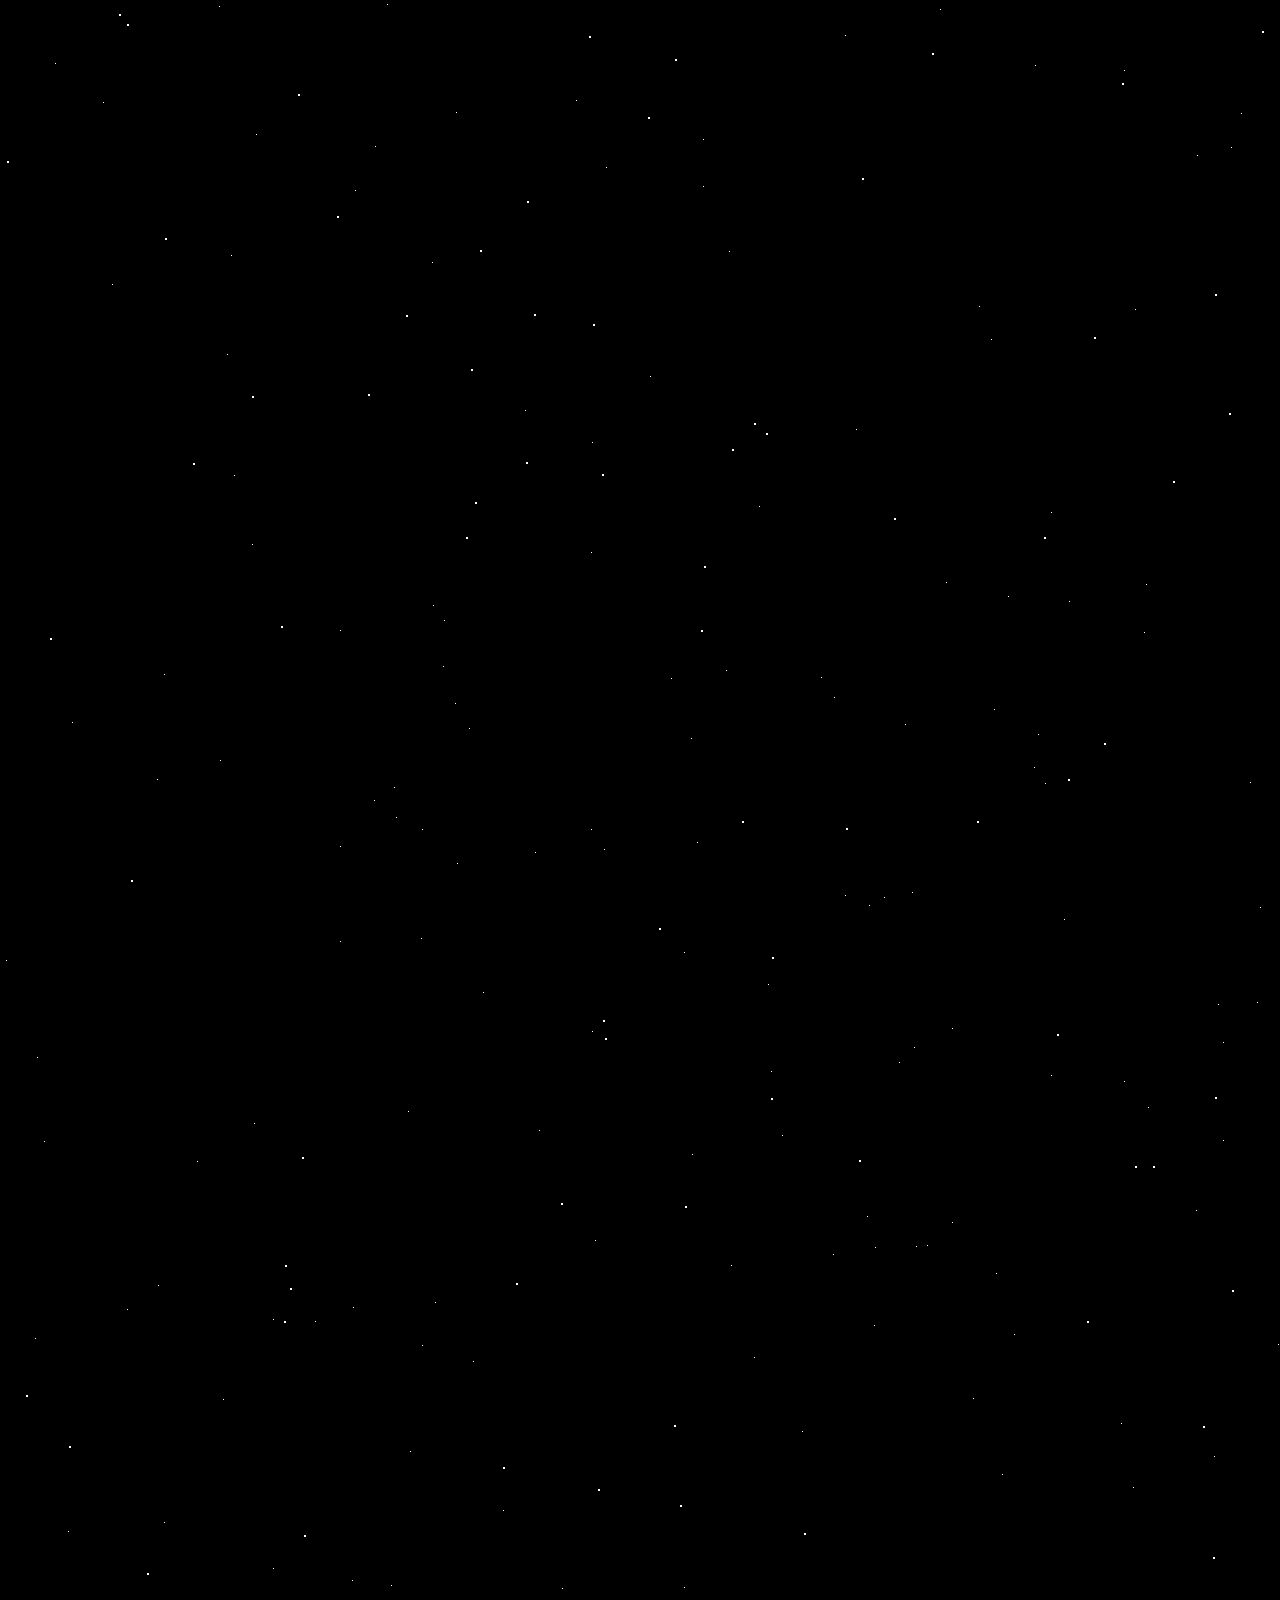
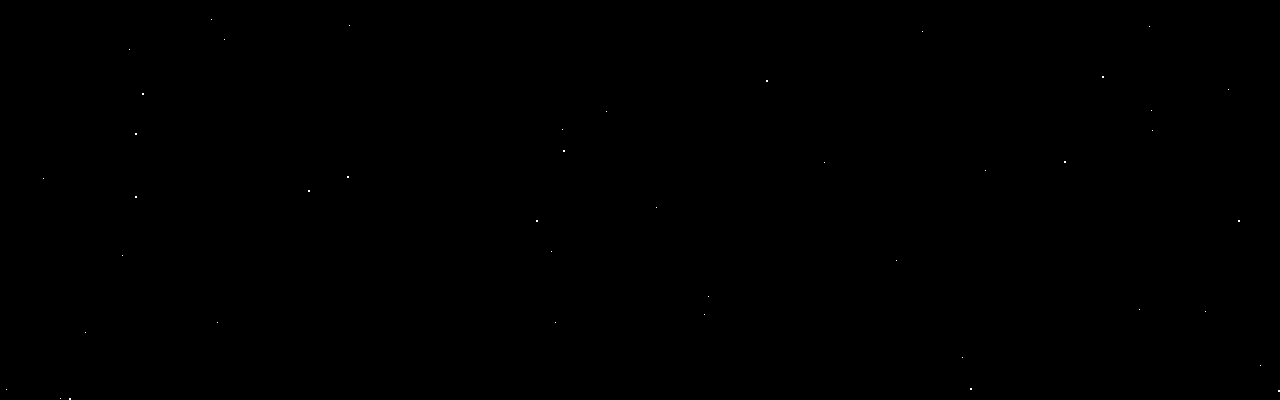
<file: index.html>
<!DOCTYPE html>
<!--/
	Project: 				Create a HTML motion page using css and javascript 
									to replicate the famous introductory crawler from the Star Wars Franchise.
	Created by: 		Raymond Anderson.
	Date Started: 	December 2018.
/-->
<html lang="en">
	<head>
		<meta charset="utf-8">
		<!--/ Force page to auto-refreshevery 90 seconds. /-->
		<meta http-equiv="refresh" content="90">
		<title>CSS Controlled Crawler</title>
		<link rel="stylesheet" href="./styles/index.css" type="text/css" />
	  <!--/ Free Star Wars font style provided courtesy of https://fonts2u.com/starwars.font /-->
	  <link rel="stylesheet" href="./font/STARWARS/stylesheet.css" type="text/css" />
	  <link href="https://fonts.googleapis.com/css?family=Russo+One" rel="stylesheet">
	  <link href="https://fonts.googleapis.com/css?family=Karla" rel="stylesheet">
  </head>
  <!--/ Set the stage. /-->
  <body>
	  <!--/ Assign the audio rules. /-->
	  <audio preload="auto" autoplay>
		  <!--/

			Audio provided for free courtesy of https://archive.org/details/StarWarsThemeSongByJohnWilliams

			** Some browsers require authorization in settings for autoplay to work correctly **

		/-->
			<source src="./media/Star.Wars.Intro.mp3" type="audio/mp3" />
		</audio>
		<div id="intro">
			<!--/ Insert the only text displayed directly from the HTML code. /-->
			<p class="intro"> A long time ago in a galaxy far,<br />far away. . . .</p>
		</div>
		<!--/ Create the placeholders called by javasccript. /-->
    <div id="scene">
      <div id="crawl">
        <h4 id="episode"></h4>
        <h3 id="title"></h3>
        <p id="contentA"></p>
        <p id="contentB"></p>
        <p id="contentC"></p>
      </div>
    </div>
    <!--/ SVG code generated from a png file, by an application "Sketch" for OSx. /-->
    <svg width="634px" height="273px" viewbox="0 0 634 273">
      <title>StarWarsLogo</title>
      <desc>Created with Sketch.</desc>
      <defs></defs>
      <g id="Page-1" stroke="none" stroke-width="1" fill="none" fill-rule="evenodd">
        <g id="Desktop" fill="#FFE81F" fill-rule="nonzero">
          <g id="logo" transform="translate(-1.000000, 0.000000)">
            <path d="M119.718,148.207 L128.388,173.668 C133.079,187.436 137.267,198.447 137.813,198.447 C137.822,198.447 137.83,198.443 137.837,198.437 C138.437,197.907 155.407,148.626 155.407,148.626 L188.297,148.626 L148.617,264.245 L125.757,264.245 C125.757,264.245 101.357,193.774 101.457,193.506 L75.987,263.357 L53.357,263.357 L14.177,148.206 L46.907,148.228 C46.907,148.228 64.836,199.049 65.075,199.049 C65.076,199.049 65.076,199.048 65.077,199.047 L82.967,148.206 L119.718,148.206 L119.718,148.207 Z M3.003,140.2 L6.604,150.784 L45.784,265.933 L47.629,271.357 L53.358,271.357 L75.988,271.357 L81.586,271.357 L83.504,266.097 L101.189,217.597 C102.713,222.031 104.36,226.81 106.007,231.585 C112.096,249.24 118.198,266.862 118.198,266.862 L120.062,272.245 L125.758,272.245 L148.618,272.245 L154.33,272.245 L156.184,266.842 L195.864,151.224 L199.501,140.626 L188.297,140.626 L155.407,140.626 L149.701,140.626 L147.843,146.022 C144.869,154.657 140.922,166.053 137.547,175.698 C137.038,174.235 136.508,172.697 135.96,171.087 L127.291,145.627 L125.445,140.206 L119.718,140.206 L82.968,140.206 L77.302,140.206 L75.421,145.551 L64.968,175.257 C61.515,165.551 57.512,154.24 54.452,145.566 L52.57,140.232 L46.913,140.228 L14.183,140.207 L3.003,140.2 Z"
              id="Shape1"></path>
            <path d="M626.258,147.758 L626.183,178.063 C626.183,178.063 593.54,177.954 576.944,177.954 C571.423,177.954 567.678,177.967 567.5,177.999 C564.64,178.52 562.819,184.601 563.63,187.27 C564.029,188.62 567.021,193.03 570.26,197.08 C573.489,201.131 578.8,207.761 582.04,211.809 C590.359,222.19 591.5,224.239 592.269,230.2 C593.519,239.881 588.94,250.36 580.44,257.27 C571.922,264.2 572.295,264.249 509.057,264.249 C508.141,264.249 507.222,264.249 506.28,264.249 C467.82,264.239 447.48,263.92 444.519,263.26 C439.259,262.07 430.879,255.23 408.729,233.98 C400.762,226.344 393.42,219.658 393.043,219.656 C393.033,219.656 393.028,219.662 393.028,219.672 L392.767,264.251 L356.868,264.092 L356.647,149.112 L401.918,149.112 L436.708,149.112 C460.838,149.983 477.168,174.022 473.918,189.352 C473.178,192.831 471.298,197.873 469.737,200.552 C466.527,206.052 458.357,213.112 451.726,216.143 C449.277,217.251 447.277,218.541 447.277,219.001 C447.277,220.711 455.338,228.65 458.357,229.911 C460.936,230.99 468.447,231.23 501.567,231.23 C505.449,231.23 508.975,231.232 512.175,231.232 C545.468,231.232 543.793,230.992 546.365,225.491 C548.166,221.661 546.796,219.371 534.126,205.101 C518.075,189.13 519.756,181.48 519.646,175.83 C519.417,169.06 524.748,147.761 552.458,147.761 L626.258,147.758 Z M411.188,200.878 C426.558,200.878 429.678,200.639 432.949,199.218 C443.989,194.418 444.579,180.239 433.989,173.947 C431.67,172.566 428.689,172.338 412.029,172.247 L392.75,172.146 C392.909,172.296 392.689,199.716 392.689,199.716 C392.689,199.716 397.518,200.878 411.188,200.878 Z M634.277,139.758 L626.256,139.758 L552.456,139.758 C536.424,139.758 526.941,146.086 521.81,151.395 C513.463,160.028 511.497,170.899 511.648,176.024 C511.656,176.451 511.651,176.889 511.646,177.346 C511.573,185.675 512.8,195.104 528.305,210.592 C531.37,214.044 536.498,219.831 538.436,222.707 C534.198,223.228 523.456,223.228 512.174,223.228 L507.382,223.228 L501.566,223.226 C481.662,223.226 464.878,223.169 461.438,222.49 C460.957,222.176 460.282,221.636 459.54,220.992 C466.417,216.757 473.37,210.193 476.644,204.58 C478.631,201.167 480.822,195.337 481.742,191.012 C483.782,181.387 480.417,169.776 472.741,159.944 C463.785,148.473 450.756,141.61 436.995,141.114 L436.85,141.108 L436.705,141.108 L401.915,141.108 L356.644,141.108 L348.628,141.108 L348.644,149.125 L348.865,264.104 L348.881,272.053 L356.83,272.088 L392.729,272.247 L400.717,272.282 L400.764,264.294 L400.919,237.588 C401.652,238.284 402.41,239.007 403.188,239.753 C427.415,262.993 435.547,269.432 442.75,271.061 C444.729,271.502 448.003,272.233 506.273,272.249 L509.052,272.249 C540.598,272.249 556.432,272.249 565.851,271.339 C576.64,270.296 580.11,267.849 585.312,263.614 L585.485,263.473 C596.17,254.786 601.808,241.643 600.2,229.173 C599.152,221.063 597.006,217.694 588.278,206.805 L585.684,203.565 C582.644,199.766 578.971,195.178 576.509,192.09 C574.523,189.606 572.963,187.401 572.022,185.957 C573.258,185.954 574.863,185.952 576.94,185.952 C593.335,185.952 625.827,186.06 626.153,186.062 L634.161,186.088 L634.181,178.08 L634.256,147.774 L634.277,139.758 Z M400.739,192.586 C400.752,190.565 400.764,188.299 400.777,186.029 C400.787,184.029 400.796,182.025 400.799,180.189 L411.986,180.247 C418.415,180.282 428.089,180.335 429.975,180.87 C432.382,182.331 433.725,184.59 433.579,186.93 C433.499,188.194 432.897,190.518 429.758,191.881 C428.008,192.641 425.218,192.878 411.188,192.878 C406.738,192.878 403.305,192.749 400.739,192.586 Z"
              id="Shape2"></path>
            <path d="M283.908,147.287 L324.198,263.207 L291.368,263.357 L285.918,245.947 L227.218,245.476 L222.038,262.907 L189.538,262.566 L229.318,147.337 L283.908,147.287 Z M257.507,164.283 C257.424,164.616 252.363,178.502 247.285,192.387 C242.165,206.387 237.028,220.387 236.957,220.496 C236.957,220.497 236.956,220.497 236.957,220.497 C236.957,220.497 236.957,220.497 236.957,220.496 C237.093,220.456 255.273,220.416 266.925,220.416 C272.378,220.416 276.4,220.425 276.475,220.445 C276.476,220.449 276.476,220.45 276.476,220.45 C276.476,220.45 276.476,220.449 276.476,220.447 C276.476,220.447 276.476,220.447 276.475,220.445 C276.271,219.916 257.566,164.959 257.507,164.283 C257.508,164.279 257.508,164.277 257.508,164.277 C257.507,164.277 257.507,164.279 257.507,164.283 Z M289.595,139.282 L283.902,139.287 L229.312,139.338 L223.616,139.343 L221.757,144.729 L181.977,259.958 L178.354,270.452 L189.456,270.567 L221.956,270.908 L227.989,270.971 L229.708,265.189 L233.174,253.527 L280.028,253.902 L283.736,265.75 L285.501,271.388 L291.408,271.362 L324.237,271.212 L335.432,271.16 L331.756,260.586 L291.466,144.666 L289.595,139.282 Z M248.472,212.424 C249.987,208.295 252.028,202.714 254.799,195.135 C255.668,192.759 256.463,190.584 257.192,188.59 C257.855,190.546 258.577,192.674 259.361,194.988 C260.007,196.894 262.846,205.258 265.281,212.416 C258.041,212.416 252.591,212.417 248.472,212.424 Z"
              id="Shape3"></path>
            <path d="M297.488,8.928 L297.488,37.528 L240.208,37.528 L240.208,124.998 L206.058,124.998 L206.058,37.458 L139.198,37.648 C131.138,37.648 130.058,44.068 130.058,46.528 C130.058,49.548 132.028,52.568 142.848,66.268 C149.868,75.168 156.318,84.048 157.168,85.988 C161.808,96.668 155.808,113.308 144.878,120.068 C137.088,124.881 138.419,124.999 80.57,124.999 C77.596,124.999 74.474,124.999 71.178,124.999 L8.908,124.999 L8.908,92.869 L106.808,92.869 L109.698,90.859 C111.648,89.499 112.778,87.629 113.208,85.069 C113.808,81.389 113.498,80.909 101.408,67.289 C87.118,51.189 85.608,48.249 86.348,37.969 C87.188,26.239 97.648,9.199 115.928,9.199 L297.488,8.928 Z M305.488,0.916 L297.475,0.928 L115.915,1.198 C105.457,1.198 95.744,5.716 88.573,13.92 C82.759,20.572 78.943,29.349 78.367,37.397 C77.394,50.908 80.504,55.79 95.423,72.599 C99.753,77.476 103.87,82.115 105.244,84.085 C105.222,84.164 105.202,84.215 105.19,84.244 C105.175,84.256 105.152,84.274 105.12,84.296 L104.298,84.868 L8.908,84.868 L0.908,84.868 L0.908,92.868 L0.908,124.998 L0.908,132.998 L8.908,132.998 L71.178,132.998 L76.115,132.998 L80.57,132.998 C109.092,132.998 123.17,132.971 131.464,132.363 C140.954,131.668 143.982,130.04 148.518,127.223 L149.084,126.872 C163.346,118.051 170.696,97.045 164.506,82.798 C162.596,78.44 150.503,63.052 149.13,61.312 C145.334,56.505 139.068,48.572 138.076,46.276 C138.1,46.083 138.147,45.883 138.197,45.744 C138.362,45.702 138.678,45.646 139.198,45.646 L198.058,45.479 L198.058,124.996 L198.058,132.996 L206.058,132.996 L240.208,132.996 L248.208,132.996 L248.208,124.996 L248.208,45.526 L297.488,45.526 L305.488,45.526 L305.488,37.526 L305.488,8.926 L305.488,0.916 Z"
              id="Shape4"></path>
            <path d="M390.548,9.857 L430.728,126.077 L397.958,125.897 L392.638,108.487 L334.199,108.227 L328.978,124.997 L295.609,124.997 L335.348,9.857 L390.548,9.857 Z M343.737,83.478 L383.538,83.428 C383.539,83.428 383.539,83.429 383.539,83.429 C383.675,83.429 364.197,26.228 364.067,26.188 C363.925,26.183 343.288,83.478 343.737,83.478 Z M396.247,1.857 L390.548,1.857 L335.348,1.857 L329.647,1.857 L327.787,7.247 L288.047,122.388 L284.385,132.998 L295.61,132.998 L328.98,132.998 L334.869,132.998 L336.619,127.375 L340.08,116.254 L386.712,116.461 L390.311,128.235 L392.032,133.864 L397.919,133.897 L430.689,134.077 L441.986,134.139 L438.295,123.463 L398.115,7.243 L396.247,1.857 Z M354.851,75.464 C357.319,68.437 360.755,58.807 363.865,50.152 C366.813,58.796 370.074,68.397 372.453,75.442 L354.851,75.464 Z"
              id="Shape5"></path>
            <path d="M503.396,9.857 C529.317,9.857 547.306,10.227 550.766,10.827 C558.766,12.217 565.996,16.487 571.416,23.047 C577.086,29.907 578.386,33.187 579.126,42.587 C580.187,55.857 573.876,67.307 561.426,74.737 C557.796,76.907 554.067,79.017 553.136,79.437 C551.706,80.087 551.897,80.707 554.456,83.707 C556.105,85.637 558.966,88.387 560.806,89.817 L564.166,92.427 L626.246,93.317 L626.855,124.997 L588.794,124.997 C559.355,124.997 549.934,124.727 547.174,123.797 C543.044,122.397 533.105,113.977 512.903,94.757 L498.483,81.037 L498.635,124.997 L461.592,124.997 L461.592,9.857 L503.396,9.857 Z M497.938,61.627 L517.609,61.627 C536.75,61.627 537.348,61.567 540.079,59.517 C544.96,55.857 546.688,52.087 546.17,46.297 C545.64,40.327 543.34,37.217 537.569,34.717 C534.319,33.297 531.188,33.067 515.848,33.067 L497.938,33.067 L497.938,61.627 Z M503.396,1.857 L461.596,1.857 L453.596,1.857 L453.596,9.857 L453.596,124.997 L453.596,132.997 L461.596,132.997 L498.639,132.997 L506.667,132.997 L506.639,124.969 L506.551,99.753 L507.391,100.552 C532.377,124.325 539.747,129.725 544.609,131.373 C548.342,132.632 554.591,132.997 588.797,132.997 L626.858,132.997 L635.012,132.997 L634.856,124.843 L634.247,93.163 L634.099,85.429 L626.365,85.318 L566.963,84.467 L565.718,83.5 C565.322,83.191 564.842,82.783 564.329,82.321 C564.775,82.057 565.183,81.814 565.536,81.604 C580.539,72.651 588.402,58.197 587.105,41.951 C586.242,30.992 584.285,26.055 577.585,17.951 C571.001,9.982 561.964,4.653 552.138,2.946 C546.678,1.999 519.257,1.857 503.396,1.857 Z M505.938,41.067 L515.848,41.067 C529.875,41.067 532.654,41.3 534.366,42.048 C537.616,43.456 537.946,44.139 538.201,47.005 C538.457,49.853 538.104,50.999 535.279,53.117 C535.186,53.186 535.115,53.24 535.056,53.283 C533.191,53.628 526.27,53.628 517.609,53.628 L505.939,53.628 L505.938,41.067 Z"
              id="Shape6"></path>
          </g>
        </g>
      </g>
    </svg>
    <!-- JavaScript Code -->
    <script type="text/javascript">
      // Set the star total constant number.
      const stars = 150;
      // Create a function to generate our star constant.
      function genStars() {
        var setX = 2000;
        var newX = Math.floor(Math.random() * setX);
        var setY = 2000;
        var newY = Math.floor(Math.random() * setY);
        return [newX, newY];
      }
      // Create a loop that individually places each star.
      for (i = 0; i < stars; i++) {
        // Assign the variables calling the star placement function as needed.
        var placeStars = genStars();
        var placeStars2 = genStars();
        var placeStars3 = genStars();
        //  Create the instructions for the first type of star to show.
        var theseStars = document.createElement("nav");
        theseStars.style.top = placeStars[0] + "px";
        theseStars.style.left = placeStars[1] + "px";
        theseStars.className = "star";
        document.body.append(theseStars);
        // Create the instructions for the second type of star to show.
        var theseStars2 = document.createElement("nav");
        theseStars2.style.top = placeStars2[0] + "px";
        theseStars2.style.left = placeStars2[1] + "px";
        theseStars2.className = "star2";
        document.body.append(theseStars2);
        // Create the instructions for the third type of star to show.
        var theseStars3 = document.createElement("nav");
        theseStars3.style.top = placeStars3[0] + "px";
        theseStars3.style.left = placeStars3[1] + "px";
        theseStars3.className = "star3";
        document.body.append(theseStars3);
      }
      // A collection of the various episode introductions.
      var collection = {
        "0": {
          "episode": "EPISODE I",
          "title": "THE PHANTOM MENACE",
          "a": "Turmoil has engulfed the Galactic Republic. The taxation of  trade routes to outlying star systems is in dispute.",
          "b": "Hoping to resolve the matter with a blockade of deadly battleships, the greedy Trade Federation has stopped all shipping to the small planet of Naboo.",
          "c": "alarming chain of events, the Supreme Chancellor has secretly dispatched two Jedi Knights, the guardians of peace and justice in the galaxy, to settle the conflict...."
        },
        "1": {
          "episode": "EPISODE II",
          "title": "ATTACK OF THE CLONES",
          "a": "There is unrest in the Galactic Senate. Several thousand solar systems have declared their intentions to leave the Republic.",
          "b": "This separatist movement, under the leadership of the mysterious Count Dooku, has made it difficult for the limited number of Jedi Knights to maintain peace and order in the galaxy.",
          "c": "Senator Amidala, the former Queen of Naboo, is returning to the Galactic Senate to vote on the critical issue of creating an ARMY OF THE REPUBLIC to assist the overwhelmed Jedi...."
        },
        "2": {
          "episode": "EPISODE III",
          "title": "REVENGE OF THE SITH",
          "a": "War! The Republic is crumbling under attacks by the ruthless Sith Lord, Count Dooku. There are heroes on both sides. Evil is everywhere.",
          "b": "In a stunning move, fiendish droid leader, General Grievous, has swept into the Republic capital and kidnapped Chancellor Palpatine, leader of the Galactic Senate.",
          "c": "As the Separatist Droid Army attempts to flee the besieged capital with their valuable hostage, two Jedi Knights lead a desperate mission to rescue the captive Chancellor...."
        },
        "3": {
          "episode": "EPISODE IV",
          "title": "A NEW HOPE",
          "a": "It is a period of civil war. Rebel spaceships, striking from a hidden base, have won their first victory against the evil Galactic Empire.",
          "b": "During the battle, Rebel spies managed to steal secret plans to the Empire's ultimate weapon, the DEATH STAR, an armored space station with enough power to destroy an entire planet.",
          "c": "Pursued by the Empire's sinister agents, Princess Leia races home aboard her starship, custodian of the stolen plans that can save her people and restore freedom to the galaxy...."
        },
        "4": {
          "episode": "EPISODE V",
          "title": "EMPIRE STRIKES BACK",
          "a": "It is a dark time for the Rebellion. Although the Death Star has been destroyed, Imperial troops have driven the Rebel forces from their hidden base and pursued them across the galaxy.",
          "b": "Evading the dreaded Imperial Starfleet, a group of freedom fighters led by Luke Skywalker has established a new secret base on the remote ice world of Hoth.",
          "c": "The evil lord Darth Vader, obsessed with finding young Skywalker, has dispatched thousands of remote probes into the far reaches of space...."
        },
        "5": {
          "episode": "EPISODE VI",
          "title": "RETURN OF THE JEDI",
          "a": "Luke Skywalker has returned to his home planet of Tatooine in an attempt to rescue his friend Han Solo from the clutches of the vile gangster Jabba the Hutt.",
          "b": "Little does Luke know that the GALACTIC EMPIRE has secretly begun construction on a new armored space station even more powerful than the first dreaded Death Star.",
          "c": "When completed, this ultimate weapon will spell certain doom for the small band of rebels struggling to restore freedom to the galaxy..."
        },
        "6": {
          "episode": "EPISODE VII",
          "title": "THE FORCE AWAKENS",
          "a": "Luke Skywalker has vanished. In his absence, the sinister FIRST ORDER has risen from the ashes of the Empire and will not rest until Skywalker, the last Jedi, has been destroyed.",
          "b": "With the support of the REPUBLIC, General Leia Organa leads a brave RESISTANCE. She is desperate to find her brother Luke and gain his help in restoring peace and justice to the galaxy.",
          "c": "Leia has sent her most daring pilot on a secret mission to Jakku, where an old ally has discovered a clue to Luke's whereabouts...."
        },
        "7": {
          "episode": "EPISODE VIII",
          "title": "THE LAST JEDI",
          "a": "The FIRST ORDER reigns. Having decimated the peaceful Republic, Supreme Leader Snoke now deploys the merciless legions to seize military control of the galaxy.",
          "b": "Only General Leia Organa's band of RESISTANCE fighters stand against the rising tyranny, certain that Jedi Master Luke Skywalker will return and restore a spark of hope to the fight.",
          "c": "But the Resistance has been exposed. As the First Order speeds toward the rebel base, the brave heroes mount a desperate escape...."
        }
      };
      // Set the varibles and assign the episode.
      var x1 = Math.floor(Math.random() * 8);
      var episodeContent = collection[x1]["episode"];
      var titleContent = collection[x1]["title"];
      var paragraphA = collection[x1]["a"];
      var paragraphB = collection[x1]["b"];
      var paragraphC = collection[x1]["c"];
      // Create an action to controll "when" and "where" the content will be delivered.
      document.getElementById("scene").addEventListener("load", changeStoryBoard());
      // Create the function to controll "which" episode content will be delivered.
      function changeStoryBoard() {
        episode.innerHTML = episodeContent;
        title.innerHTML = titleContent;
        contentA.innerHTML = paragraphA;
        contentB.innerHTML = paragraphB;
        contentC.innerHTML = paragraphC;
      }
    </script>
  </body>
 <!--/ Thank you George Lucas. /-->
</html>
</file>
<file: styles/index.css>
body {
  overflow: hidden;
  font-family: "STARWARS", "Russo One", sans-serif;
  padding: 5%;
  color: rgb(252, 223, 43);
  background: #000000;
}

p {
  font-family: "STARWARS", "Russo One", sans-serif;
  color: rgb(252, 223, 43);
}

svg {
  position: absolute;
  top: 1em;
  right: 1em;
  bottom: 1em;
  left: 1em;
  width: auto;
  margin: auto;
  opacity: 0;
  animation: logo 12s linear 9.5s;
}

.star {
  position: absolute;
  width: 0.5px;
  height: 0.5px;
  background-color: white;
  animation: animStar 150s linear infinite;
}

.star2 {
  position: absolute;
  width: 1px;
  height: 1px;
  background-color: white;
  animation: animStar 100s linear infinite;
}

.star3 {
  position: absolute;
  width: 1.5px;
  height: 1.5px;
  background-color: white;
  animation: animStar 50s linear infinite;
}

#intro {
  position: absolute;
  align-content: center;
  align-items: center;
  align-self: center;
  left: 20%;
  top: 30%;
  opacity: 0;
  animation: leadIn 7s linear 1s;
}

.intro {
  font-family: "Karla", sans-serif;
  font-weight: bolder;
  font-size: 48px;
  color: rgb(75, 213, 238);
}

#scene {
  position: absolute;
  text-align: justify;
  height: 50em;
  width: 18em;
  bottom: 0;
  left: 50%;
  margin-left: -9em;
  overflow: hidden;
  font-size: 400%;
  transform: perspective(300px) rotateX(25deg);
  transform-origin: 50% 100%;
}

#crawl {
  font-family: "STARWARS", "Russo One", sans-serif;
  line-height: 150%;
  position: absolute;
  top: 100%;
  color: rgb(252, 223, 43);
  animation: scroll 185s linear 15.75s;
}

#episode {
  font-family: "STARWARS", "Russo One", sans-serif;
  text-align: center;
  font-weight: bolder;
  color: rgb(252, 223, 43);
}

#title {
  font-family: "STARWARS", "Russo One", sans-serif;
  text-align: center;
  font-weight: bolder;
  color: rgb(252, 223, 43);
}

@keyframes leadIn {
  0% {
    opacity: 0;
  }
  10% {
    opacity: 1;
  }
  60% {
    opacity: 1;
  }
  100% {
    opacity: 0;
  }
}

@keyframes logo {
  0% {
    opacity: 1;
    transform: scale(2);
  }
  25% {
    opacity: 1;
    transform: scale(1.5);
  }
  50% {
    opacity: 1;
    transform: scale(1);
  }
  75% {
    opacity: 1;
    transform: scale(0.5);
  }
  100% {
    opacity: 0;
    transform: scale(0.01);
  }
}

@keyframes scroll {
  0% {
    top: 100%;
  }
  100% {
    top: -170%;
  }
}

@keyframes animStar {
  from {
    transform: translateY(-350px);
  }
  to {
    transform: translateY(0px);
  }
}
</file>
<file: font/STARWARS/stylesheet.css>
﻿/* @font-face kit by Fonts2u (http://www.fonts2u.com) */ @font-face {font-family:"STARWARS";src:url("STARWARS.eot?") format("eot"),url("STARWARS.woff") format("woff"),url("STARWARS.ttf") format("truetype"),url("STARWARS.svg#STARWARS") format("svg");font-weight:normal;font-style:normal;}
</file>
